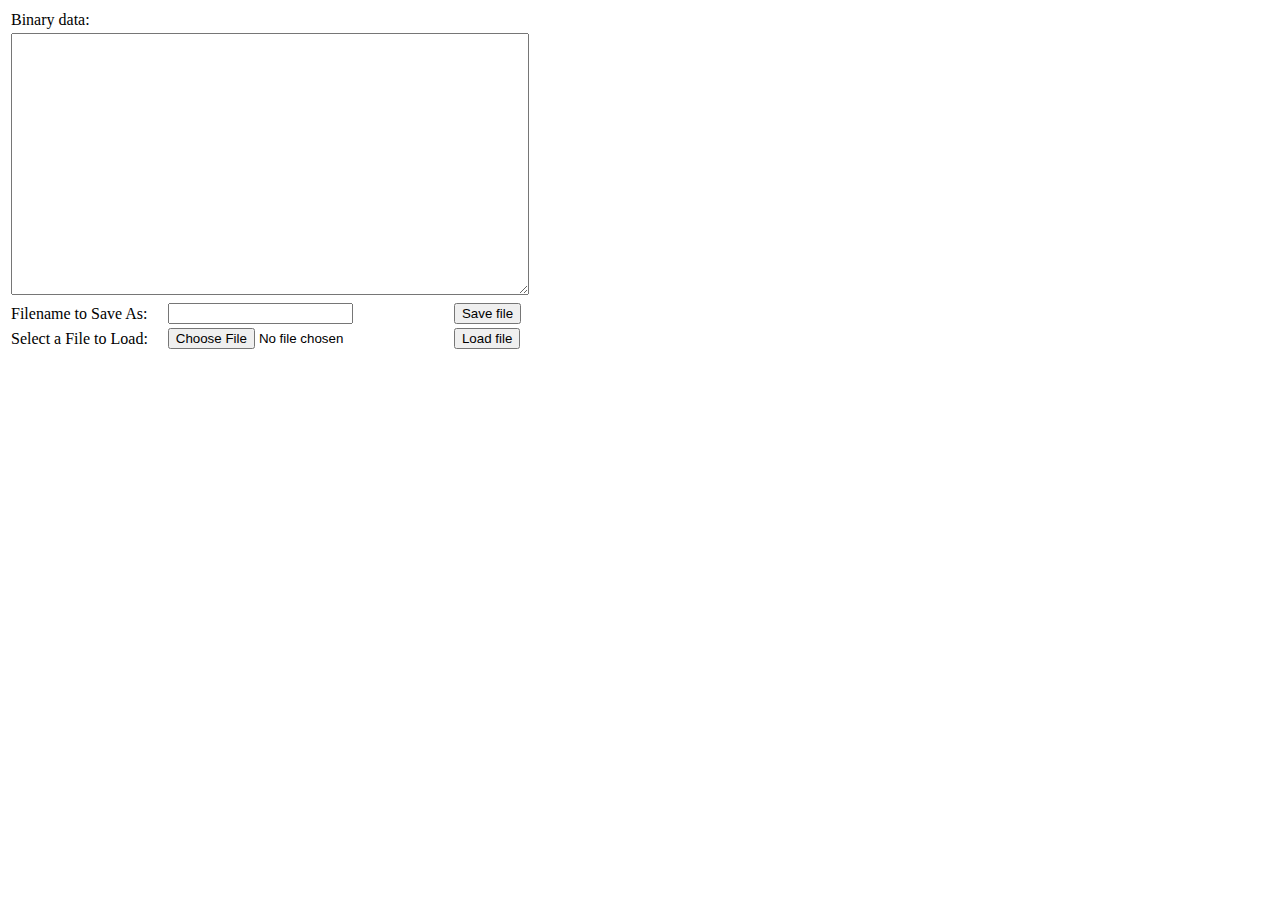
<file: public_html/binary-data.html>
<!DOCTYPE html>
<html>
  <head>
    <title>TODO supply a title</title>
    <meta charset="UTF-8">
    <meta name="viewport" content="width=device-width, initial-scale=1.0, user-scalable=no" />
    <style>
      #inputTextToSave {
        width:512px; 
        height:256px;
      }

      #holder { 
        border: 10px dashed #ccc; 
        width: 300px; 
        height: 300px; 
      }

      #holder.hover { 
        border: 10px dashed #333; 
      }
    </style>
  </head>
  <body>
    <table>

      <tr>
        <td colspan="3">Binary data:</td>
      </tr>

      <tr>
        <td colspan="3">
          <textarea id="inputTextToSave"></textarea>
        </td>
      </tr>

      <tr>
        <td>Filename to Save As:</td>
        <td><input id="inputFileNameToSaveAs" /></td>
        <td><button onclick="saveImage()">Save file</button></td>
      </tr>

      <tr>
        <td>Select a File to Load:</td>
        <td><input type="file" id="fileToLoad" /></td>
        <td><button onclick="loadImage()">Load file</button></td>
      </tr>

      <tr>
        <td colspan="3" id="imagePreview">
        </td>
      </tr>

    </table>

    <script>

      var contentType = '';

      window.saveImage = function() {
        var dataToWrite = document.getElementById("inputTextToSave").value;

        var splittedData = dataToWrite.split(",");
        var u16 = new Uint8Array(splittedData.length);

        for (var i = 0; i < splittedData.length; i++) {
          u16[i] = splittedData[i];
        }

        var fileAsBlob = new Blob([u16], {type: contentType});

        var fileNameToSaveAs = document.getElementById("inputFileNameToSaveAs").value;

        var downloadLink = document.createElement("a");
        downloadLink.download = fileNameToSaveAs;
        downloadLink.innerHTML = "Download File";
        if (window.webkitURL !== null) {
          // Chrome allows the link to be clicked
          // without actually adding it to the DOM.
          downloadLink.href = window.webkitURL.createObjectURL(fileAsBlob);
        }
        else {
          // Firefox requires the link to be added to the DOM
          // before it can be clicked.
          downloadLink.href = window.URL.createObjectURL(fileAsBlob);
          downloadLink.onclick = destroyClickedElement;
          downloadLink.style.display = "none";
          document.body.appendChild(downloadLink);
        }

        downloadLink.click();
      };

      function destroyClickedElement(event) {
        document.body.removeChild(event.target);
      }

      window.loadImage = function() {
        var file = document.getElementById("fileToLoad").files[0];

        var reader = new FileReader();
        reader.onload = function(event) {
          var data = event.target.result;
          var data16 = new Uint8Array(data);

          var decimalValues = [];
          for (var i = 0; i < data16.length; i++) {
            decimalValues.push(data16[i]);
          }

          document.getElementById("inputTextToSave").value = decimalValues;

          var imagePreview = document.getElementById("imagePreview");
          imagePreview.innerHTML = '';

          var dataURLReader = new FileReader();
          dataURLReader.onload = function(event) {
            // Parse image properties
            var dataURL = event.target.result;
            contentType = dataURL.split(",")[0].split(":")[1].split(";")[0];

            var image = new Image();
            image.src = dataURL;
            image.onload = function() {
              console.log("Image type: " + contentType);
              console.log("Image width: " + this.width);
              console.log("Image height: " + this.height);
              imagePreview.appendChild(this);
            };
          };
          dataURLReader.readAsDataURL(file);


        };
        //reader.readAsBinaryString(file);
        reader.readAsArrayBuffer(file);
      };

    </script>

  </body>
</html>
</file>
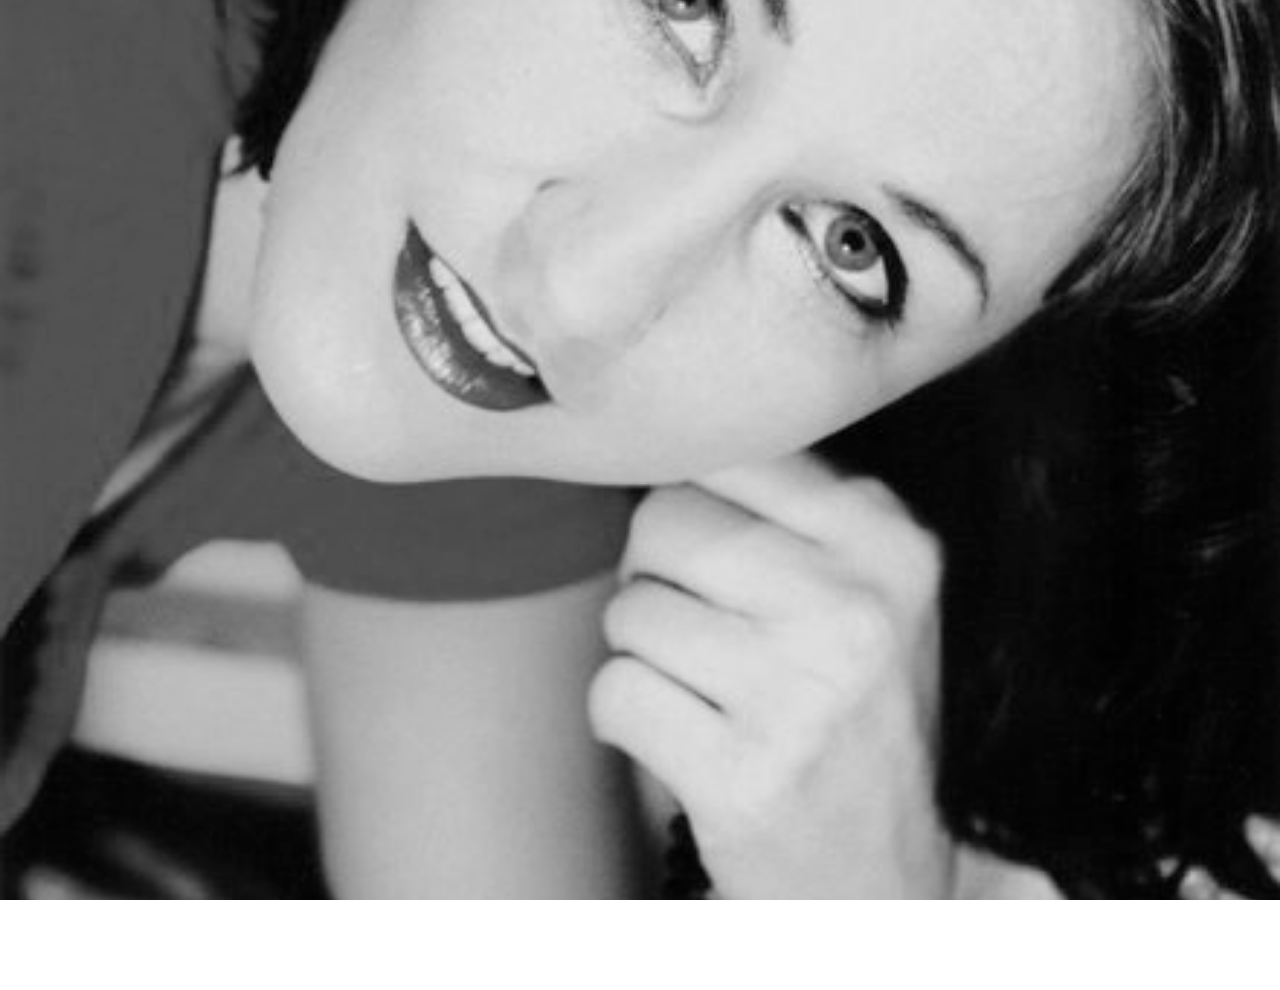
<file: public_html/welcome.html>
<!DOCTYPE html>
<html>
  <head>
    <title>TODO supply a title</title>
    <meta charset="UTF-8">
    <meta name="viewport" content="width=device-width">
    <link rel="stylesheet" href="css/pure-0.3.0-min.css" />
    <style>
      .zeta-wrapper {
        display: none;
      }

      .welcome-picture {
        background-size: cover;
        background-repeat: no-repeat;
        background-position: center;
        -webkit-transition: -webkit-transform 10s, -webkit-opacity 10s;
        -webkit-transition-delay: 1s;
        position: absolute;
      }

      .welcome-picture.animation {
        /* TODO: Split scale & opacity transition */
        -webkit-transform: scale(1.2, 1.2);
        -webkit-opacity: 0;
      }
    </style>
  </head>
  <body>
    <div class="zeta-wrapper">
      <div class="welcome-picture background"></div>
      <div class="welcome-picture foreground"></div>
    </div>
    <script src="http://code.jquery.com/jquery-2.0.3.min.js"></script>
    <script>
      $(window).load(function() {
        $('.background').css({
          backgroundImage: "url('images/MariaBW.jpg')",
          width: window.innerWidth,
          height: window.innerHeight
        });

        $('.foreground').css({
          backgroundImage: "url('images/RyanBW.jpg')",
          width: window.innerWidth,
          height: window.innerHeight
        });

        setTimeout(function() {
          $('.foreground').addClass('animation').one('webkitTransitionEnd', function(event) {
            console.log(event.originalEvent.propertyName);
            // 1. Remove foreground
            // 2. Set background to foreground
            // 3. Create new background
          });
        }, 1);

        $('.zeta-wrapper').css({
          display: 'block'
        });

      });
    </script>
  </body>
</html>
</file>
<file: public_html/css/pure-0.3.0-min.css>
/*!
Pure v0.3.0
Copyright 2013 Yahoo! Inc. All rights reserved.
Licensed under the BSD License.
https://github.com/yui/pure/blob/master/LICENSE.md
*/
/*!
normalize.css v1.1.2 | MIT License | git.io/normalize
Copyright (c) Nicolas Gallagher and Jonathan Neal
*/
/*! normalize.css v1.1.2 | MIT License | git.io/normalize */article,aside,details,figcaption,figure,footer,header,hgroup,main,nav,section,summary{display:block}audio,canvas,video{display:inline-block;*display:inline;*zoom:1}audio:not([controls]){display:none;height:0}[hidden]{display:none}html{font-size:100%;-ms-text-size-adjust:100%;-webkit-text-size-adjust:100%}html,button,input,select,textarea{font-family:sans-serif}body{margin:0}a:focus{outline:thin dotted}a:active,a:hover{outline:0}h1{font-size:2em;margin:.67em 0}h2{font-size:1.5em;margin:.83em 0}h3{font-size:1.17em;margin:1em 0}h4{font-size:1em;margin:1.33em 0}h5{font-size:.83em;margin:1.67em 0}h6{font-size:.67em;margin:2.33em 0}abbr[title]{border-bottom:1px dotted}b,strong{font-weight:700}blockquote{margin:1em 40px}dfn{font-style:italic}hr{-moz-box-sizing:content-box;box-sizing:content-box;height:0}mark{background:#ff0;color:#000}p,pre{margin:1em 0}code,kbd,pre,samp{font-family:monospace,serif;_font-family:'courier new',monospace;font-size:1em}pre{white-space:pre;white-space:pre-wrap;word-wrap:break-word}q{quotes:none}q:before,q:after{content:'';content:none}small{font-size:80%}sub,sup{font-size:75%;line-height:0;position:relative;vertical-align:baseline}sup{top:-.5em}sub{bottom:-.25em}dl,menu,ol,ul{margin:1em 0}dd{margin:0 0 0 40px}menu,ol,ul{padding:0 0 0 40px}nav ul,nav ol{list-style:none;list-style-image:none}img{border:0;-ms-interpolation-mode:bicubic}svg:not(:root){overflow:hidden}figure{margin:0}form{margin:0}fieldset{border:1px solid silver;margin:0 2px;padding:.35em .625em .75em}legend{border:0;padding:0;white-space:normal;*margin-left:-7px}button,input,select,textarea{font-size:100%;margin:0;vertical-align:baseline;*vertical-align:middle}button,input{line-height:normal}button,select{text-transform:none}button,html input[type=button],input[type=reset],input[type=submit]{-webkit-appearance:button;cursor:pointer;*overflow:visible}button[disabled],html input[disabled]{cursor:default}input[type=checkbox],input[type=radio]{box-sizing:border-box;padding:0;*height:13px;*width:13px}input[type=search]{-webkit-appearance:textfield;-moz-box-sizing:content-box;-webkit-box-sizing:content-box;box-sizing:content-box}input[type=search]::-webkit-search-cancel-button,input[type=search]::-webkit-search-decoration{-webkit-appearance:none}button::-moz-focus-inner,input::-moz-focus-inner{border:0;padding:0}textarea{overflow:auto;vertical-align:top}table{border-collapse:collapse;border-spacing:0}.pure-button{display:inline-block;*display:inline;zoom:1;line-height:normal;white-space:nowrap;vertical-align:baseline;text-align:center;cursor:pointer;-webkit-user-drag:none;-webkit-user-select:none;-moz-user-select:none;-ms-user-select:none;user-select:none}.pure-button::-moz-focus-inner{padding:0;border:0}.pure-button{font-size:100%;*font-size:90%;*overflow:visible;padding:.5em 1.5em;color:#444;color:rgba(0,0,0,.8);*color:#444;border:1px solid #999;border:0 rgba(0,0,0,0);background-color:#E6E6E6;text-decoration:none;border-radius:2px;-webkit-transition:.1s linear -webkit-box-shadow;-moz-transition:.1s linear -moz-box-shadow;-ms-transition:.1s linear box-shadow;-o-transition:.1s linear box-shadow;transition:.1s linear box-shadow}.pure-button-hover,.pure-button:hover,.pure-button:focus{filter:progid:DXImageTransform.Microsoft.gradient(startColorstr='#00000000', endColorstr='#1a000000', GradientType=0);background-image:-webkit-gradient(linear,0 0,0 100%,from(transparent),color-stop(40%,rgba(0,0,0,.05)),to(rgba(0,0,0,.1)));background-image:-webkit-linear-gradient(transparent,rgba(0,0,0,.05) 40%,rgba(0,0,0,.1));background-image:-moz-linear-gradient(top,rgba(0,0,0,.05) 0,rgba(0,0,0,.1));background-image:-ms-linear-gradient(transparent,rgba(0,0,0,.05) 40%,rgba(0,0,0,.1));background-image:-o-linear-gradient(transparent,rgba(0,0,0,.05) 40%,rgba(0,0,0,.1));background-image:linear-gradient(transparent,rgba(0,0,0,.05) 40%,rgba(0,0,0,.1))}.pure-button:focus{outline:0}.pure-button-active,.pure-button:active{box-shadow:0 0 0 1px rgba(0,0,0,.15) inset,0 0 6px rgba(0,0,0,.2) inset}.pure-button[disabled],.pure-button-disabled,.pure-button-disabled:hover,.pure-button-disabled:focus,.pure-button-disabled:active{border:0;background-image:none;filter:progid:DXImageTransform.Microsoft.gradient(enabled=false);filter:alpha(opacity=40);-khtml-opacity:.4;-moz-opacity:.4;opacity:.4;cursor:not-allowed;box-shadow:none}.pure-button-hidden{display:none}.pure-button::-moz-focus-inner{padding:0;border:0}.pure-button-primary,.pure-button-selected,a.pure-button-primary,a.pure-button-selected{background-color:#0078e7;color:#fff}.pure-form input[type=text],.pure-form input[type=password],.pure-form input[type=email],.pure-form input[type=url],.pure-form input[type=date],.pure-form input[type=month],.pure-form input[type=time],.pure-form input[type=datetime],.pure-form input[type=datetime-local],.pure-form input[type=week],.pure-form input[type=number],.pure-form input[type=search],.pure-form input[type=tel],.pure-form input[type=color],.pure-form select,.pure-form textarea{padding:.5em .6em;display:inline-block;border:1px solid #ccc;font-size:.8em;box-shadow:inset 0 1px 3px #ddd;border-radius:4px;-webkit-transition:.3s linear border;-moz-transition:.3s linear border;-ms-transition:.3s linear border;-o-transition:.3s linear border;transition:.3s linear border;-webkit-box-sizing:border-box;-moz-box-sizing:border-box;box-sizing:border-box}.pure-form input[type=text]:focus,.pure-form input[type=password]:focus,.pure-form input[type=email]:focus,.pure-form input[type=url]:focus,.pure-form input[type=date]:focus,.pure-form input[type=month]:focus,.pure-form input[type=time]:focus,.pure-form input[type=datetime]:focus,.pure-form input[type=datetime-local]:focus,.pure-form input[type=week]:focus,.pure-form input[type=number]:focus,.pure-form input[type=search]:focus,.pure-form input[type=tel]:focus,.pure-form input[type=color]:focus,.pure-form select:focus,.pure-form textarea:focus{outline:0;outline:thin dotted \9;border-color:#129FEA}.pure-form input[type=file]:focus,.pure-form input[type=radio]:focus,.pure-form input[type=checkbox]:focus{outline:thin dotted #333;outline:1px auto #129FEA}.pure-form .pure-checkbox,.pure-form .pure-radio{margin:.5em 0;display:block}.pure-form input[type=text][disabled],.pure-form input[type=password][disabled],.pure-form input[type=email][disabled],.pure-form input[type=url][disabled],.pure-form input[type=date][disabled],.pure-form input[type=month][disabled],.pure-form input[type=time][disabled],.pure-form input[type=datetime][disabled],.pure-form input[type=datetime-local][disabled],.pure-form input[type=week][disabled],.pure-form input[type=number][disabled],.pure-form input[type=search][disabled],.pure-form input[type=tel][disabled],.pure-form input[type=color][disabled],.pure-form select[disabled],.pure-form textarea[disabled]{cursor:not-allowed;background-color:#eaeded;color:#cad2d3}.pure-form input[readonly],.pure-form select[readonly],.pure-form textarea[readonly]{background:#eee;color:#777;border-color:#ccc}.pure-form input:focus:invalid,.pure-form textarea:focus:invalid,.pure-form select:focus:invalid{color:#b94a48;border:1px solid #ee5f5b}.pure-form input:focus:invalid:focus,.pure-form textarea:focus:invalid:focus,.pure-form select:focus:invalid:focus{border-color:#e9322d}.pure-form input[type=file]:focus:invalid:focus,.pure-form input[type=radio]:focus:invalid:focus,.pure-form input[type=checkbox]:focus:invalid:focus{outline-color:#e9322d}.pure-form select{border:1px solid #ccc;background-color:#fff}.pure-form select[multiple]{height:auto}.pure-form label{margin:.5em 0 .2em;font-size:90%}.pure-form fieldset{margin:0;padding:.35em 0 .75em;border:0}.pure-form legend{display:block;width:100%;padding:.3em 0;margin-bottom:.3em;font-size:125%;color:#333;border-bottom:1px solid #e5e5e5}.pure-form-stacked input[type=text],.pure-form-stacked input[type=password],.pure-form-stacked input[type=email],.pure-form-stacked input[type=url],.pure-form-stacked input[type=date],.pure-form-stacked input[type=month],.pure-form-stacked input[type=time],.pure-form-stacked input[type=datetime],.pure-form-stacked input[type=datetime-local],.pure-form-stacked input[type=week],.pure-form-stacked input[type=number],.pure-form-stacked input[type=search],.pure-form-stacked input[type=tel],.pure-form-stacked input[type=color],.pure-form-stacked select,.pure-form-stacked label,.pure-form-stacked textarea{display:block;margin:.25em 0}.pure-form-aligned input,.pure-form-aligned textarea,.pure-form-aligned select,.pure-form-aligned .pure-help-inline,.pure-form-message-inline{display:inline-block;*display:inline;*zoom:1;vertical-align:middle}.pure-form-aligned .pure-control-group{margin-bottom:.5em}.pure-form-aligned .pure-control-group label{text-align:right;display:inline-block;vertical-align:middle;width:10em;margin:0 1em 0 0}.pure-form-aligned .pure-controls{margin:1.5em 0 0 10em}.pure-form input.pure-input-rounded,.pure-form .pure-input-rounded{border-radius:2em;padding:.5em 1em}.pure-form .pure-group fieldset{margin-bottom:10px}.pure-form .pure-group input{display:block;padding:10px;margin:0;border-radius:0;position:relative;top:-1px}.pure-form .pure-group input:focus{z-index:2}.pure-form .pure-group input:first-child{top:1px;border-radius:4px 4px 0 0}.pure-form .pure-group input:last-child{top:-2px;border-radius:0 0 4px 4px}.pure-form .pure-group button{margin:.35em 0}.pure-form .pure-input-1{width:100%}.pure-form .pure-input-2-3{width:66%}.pure-form .pure-input-1-2{width:50%}.pure-form .pure-input-1-3{width:33%}.pure-form .pure-input-1-4{width:25%}.pure-form .pure-help-inline,.pure-form-message-inline{display:inline-block;padding-left:.3em;color:#666;vertical-align:middle;font-size:90%}.pure-form-message{display:block;color:#666;font-size:90%}@media only screen and (max-width :480px){.pure-form button[type=submit]{margin:.7em 0 0}.pure-form input[type=text],.pure-form input[type=password],.pure-form input[type=email],.pure-form input[type=url],.pure-form input[type=date],.pure-form input[type=month],.pure-form input[type=time],.pure-form input[type=datetime],.pure-form input[type=datetime-local],.pure-form input[type=week],.pure-form input[type=number],.pure-form input[type=search],.pure-form input[type=tel],.pure-form input[type=color],.pure-form label{margin-bottom:.3em;display:block}.pure-group input[type=text],.pure-group input[type=password],.pure-group input[type=email],.pure-group input[type=url],.pure-group input[type=date],.pure-group input[type=month],.pure-group input[type=time],.pure-group input[type=datetime],.pure-group input[type=datetime-local],.pure-group input[type=week],.pure-group input[type=number],.pure-group input[type=search],.pure-group input[type=tel],.pure-group input[type=color]{margin-bottom:0}.pure-form-aligned .pure-control-group label{margin-bottom:.3em;text-align:left;display:block;width:100%}.pure-form-aligned .pure-controls{margin:1.5em 0 0}.pure-form .pure-help-inline,.pure-form-message-inline,.pure-form-message{display:block;font-size:80%;padding:.2em 0 .8em}}.pure-g{letter-spacing:-.31em;*letter-spacing:normal;*word-spacing:-.43em;text-rendering:optimizespeed;font-family:FreeSans,Arimo,"Droid Sans",Helvetica,Arial,sans-serif;display:-webkit-flex;-webkit-flex-flow:row wrap;display:-ms-flexbox;-ms-flex-flow:row wrap}.opera-only :-o-prefocus,.pure-g{word-spacing:-.43em}.pure-u{display:inline-block;*display:inline;zoom:1;letter-spacing:normal;word-spacing:normal;vertical-align:top;text-rendering:auto}.pure-g [class *="pure-u"]{font-family:sans-serif}.pure-u-1,.pure-u-1-2,.pure-u-1-3,.pure-u-2-3,.pure-u-1-4,.pure-u-3-4,.pure-u-1-5,.pure-u-2-5,.pure-u-3-5,.pure-u-4-5,.pure-u-1-6,.pure-u-5-6,.pure-u-1-8,.pure-u-3-8,.pure-u-5-8,.pure-u-7-8,.pure-u-1-12,.pure-u-5-12,.pure-u-7-12,.pure-u-11-12,.pure-u-1-24,.pure-u-5-24,.pure-u-7-24,.pure-u-11-24,.pure-u-13-24,.pure-u-17-24,.pure-u-19-24,.pure-u-23-24{display:inline-block;*display:inline;zoom:1;letter-spacing:normal;word-spacing:normal;vertical-align:top;text-rendering:auto}.pure-u-1{width:100%}.pure-u-1-2{width:50%;*width:49.969%}.pure-u-1-3{width:33.3333%;*width:33.3023%}.pure-u-2-3{width:66.6667%;*width:66.6357%}.pure-u-1-4{width:25%;*width:24.969%}.pure-u-3-4{width:75%;*width:74.969%}.pure-u-1-5{width:20%;*width:19.969%}.pure-u-2-5{width:40%;*width:39.969%}.pure-u-3-5{width:60%;*width:59.969%}.pure-u-4-5{width:80%;*width:79.969%}.pure-u-1-6{width:16.6667%;*width:16.6357%}.pure-u-5-6{width:83.3333%;*width:83.3023%}.pure-u-1-8{width:12.5%;*width:12.469%}.pure-u-3-8{width:37.5%;*width:37.469%}.pure-u-5-8{width:62.5%;*width:62.469%}.pure-u-7-8{width:87.5%;*width:87.469%}.pure-u-1-12{width:8.3333%;*width:8.3023%}.pure-u-5-12{width:41.6667%;*width:41.6357%}.pure-u-7-12{width:58.3333%;*width:58.3023%}.pure-u-11-12{width:91.6667%;*width:91.6357%}.pure-u-1-24{width:4.1667%;*width:4.1357%}.pure-u-5-24{width:20.8333%;*width:20.8023%}.pure-u-7-24{width:29.1667%;*width:29.1357%}.pure-u-11-24{width:45.8333%;*width:45.8023%}.pure-u-13-24{width:54.1667%;*width:54.1357%}.pure-u-17-24{width:70.8333%;*width:70.8023%}.pure-u-19-24{width:79.1667%;*width:79.1357%}.pure-u-23-24{width:95.8333%;*width:95.8023%}.pure-g-r{letter-spacing:-.31em;*letter-spacing:normal;*word-spacing:-.43em;font-family:FreeSans,Arimo,"Droid Sans",Helvetica,Arial,sans-serif;display:-webkit-flex;-webkit-flex-flow:row wrap;display:-ms-flexbox;-ms-flex-flow:row wrap}.opera-only :-o-prefocus,.pure-g-r{word-spacing:-.43em}.pure-g-r [class *="pure-u"]{font-family:sans-serif}.pure-g-r img{max-width:100%;height:auto}@media (min-width:980px){.pure-visible-phone{display:none}.pure-visible-tablet{display:none}.pure-hidden-desktop{display:none}}@media (max-width:480px){.pure-g-r>.pure-u,.pure-g-r>[class *="pure-u-"]{width:100%}}@media (max-width:767px){.pure-g-r>.pure-u,.pure-g-r>[class *="pure-u-"]{width:100%}.pure-hidden-phone{display:none}.pure-visible-desktop{display:none}}@media (min-width:768px) and (max-width:979px){.pure-hidden-tablet{display:none}.pure-visible-desktop{display:none}}.pure-menu ul{position:absolute;visibility:hidden}.pure-menu.pure-menu-open{visibility:visible;z-index:2;width:100%}.pure-menu ul{left:-10000px;list-style:none;margin:0;padding:0;top:-10000px;z-index:1}.pure-menu>ul{position:relative}.pure-menu-open>ul{left:0;top:0;visibility:visible}.pure-menu-open>ul:focus{outline:0}.pure-menu li{position:relative}.pure-menu a,.pure-menu .pure-menu-heading{display:block;color:inherit;line-height:1.5em;padding:5px 20px;text-decoration:none;white-space:nowrap}.pure-menu.pure-menu-horizontal>.pure-menu-heading{display:inline-block;*display:inline;zoom:1;margin:0;vertical-align:middle}.pure-menu.pure-menu-horizontal>ul{display:inline-block;*display:inline;zoom:1;vertical-align:middle;height:2.4em}.pure-menu li a{padding:5px 20px}.pure-menu-can-have-children>.pure-menu-label:after{content:'\25B8';float:right;font-family:'Lucida Grande','Lucida Sans Unicode','DejaVu Sans',sans-serif;margin-right:-20px;margin-top:-1px}.pure-menu-can-have-children>.pure-menu-label{padding-right:30px}.pure-menu-separator{background-color:#dfdfdf;display:block;height:1px;font-size:0;margin:7px 2px;overflow:hidden}.pure-menu-hidden{display:none}.pure-menu-fixed{position:fixed;top:0;left:0;width:100%}.pure-menu-horizontal li{display:inline-block;*display:inline;zoom:1;vertical-align:middle}.pure-menu-horizontal li li{display:block}.pure-menu-horizontal>.pure-menu-children>.pure-menu-can-have-children>.pure-menu-label:after{content:"\25BE"}.pure-menu-horizontal>.pure-menu-children>.pure-menu-can-have-children>.pure-menu-label{padding-right:30px}.pure-menu-horizontal li.pure-menu-separator{height:50%;width:1px;margin:0 7px}.pure-menu-horizontal li li.pure-menu-separator{height:1px;width:auto;margin:7px 2px}.pure-menu.pure-menu-open,.pure-menu.pure-menu-horizontal li .pure-menu-children{background:#fff;border:1px solid #b7b7b7}.pure-menu.pure-menu-horizontal,.pure-menu.pure-menu-horizontal .pure-menu-heading{border:0}.pure-menu a{border:1px solid transparent;border-left:0;border-right:0}.pure-menu a,.pure-menu .pure-menu-can-have-children>li:after{color:#777}.pure-menu .pure-menu-can-have-children>li:hover:after{color:#fff}.pure-menu .pure-menu-open{background:#dedede}.pure-menu li a:hover,.pure-menu li a:focus{background:#eee}.pure-menu li.pure-menu-disabled a:hover,.pure-menu li.pure-menu-disabled a:focus{background:#fff;color:#bfbfbf}.pure-menu .pure-menu-disabled>a{background-image:none;border-color:transparent;cursor:default}.pure-menu .pure-menu-disabled>a,.pure-menu .pure-menu-can-have-children.pure-menu-disabled>a:after{color:#bfbfbf}.pure-menu .pure-menu-heading{color:#565d64;text-transform:uppercase;font-size:90%;margin-top:.5em;border-bottom-width:1px;border-bottom-style:solid;border-bottom-color:#dfdfdf}.pure-menu .pure-menu-selected a{color:#000}.pure-menu.pure-menu-open.pure-menu-fixed{border:0;border-bottom:1px solid #b7b7b7}.pure-paginator{letter-spacing:-.31em;*letter-spacing:normal;*word-spacing:-.43em;text-rendering:optimizespeed;list-style:none;margin:0;padding:0}.opera-only :-o-prefocus,.pure-paginator{word-spacing:-.43em}.pure-paginator li{display:inline-block;*display:inline;zoom:1;letter-spacing:normal;word-spacing:normal;vertical-align:top;text-rendering:auto}.pure-paginator .pure-button{border-radius:0;padding:.8em 1.4em;vertical-align:top;height:1.1em}.pure-paginator .pure-button:focus,.pure-paginator .pure-button:active{outline-style:none}.pure-paginator .prev,.pure-paginator .next{color:#C0C1C3;text-shadow:0 -1px 0 rgba(0,0,0,.45)}.pure-paginator .prev{border-radius:2px 0 0 2px}.pure-paginator .next{border-radius:0 2px 2px 0}@media (max-width:480px){.pure-menu-horizontal{width:100%}.pure-menu-children li{display:block;border-bottom:1px solid #000}}.pure-table{border-collapse:collapse;border-spacing:0;empty-cells:show;border:1px solid #cbcbcb}.pure-table caption{color:#000;font:italic 85%/1 arial,sans-serif;padding:1em 0;text-align:center}.pure-table td,.pure-table th{border-left:1px solid #cbcbcb;border-width:0 0 0 1px;font-size:inherit;margin:0;overflow:visible;padding:6px 12px}.pure-table td:first-child,.pure-table th:first-child{border-left-width:0}.pure-table thead{background:#e0e0e0;color:#000;text-align:left;vertical-align:bottom}.pure-table td{background-color:transparent}.pure-table-odd td{background-color:#f2f2f2}.pure-table-striped tr:nth-child(2n-1) td{background-color:#f2f2f2}.pure-table-bordered td{border-bottom:1px solid #cbcbcb}.pure-table-bordered tbody>tr:last-child td,.pure-table-horizontal tbody>tr:last-child td{border-bottom-width:0}.pure-table-horizontal td,.pure-table-horizontal th{border-width:0 0 1px;border-bottom:1px solid #cbcbcb}.pure-table-horizontal tbody>tr:last-child td{border-bottom-width:0}
</file>
